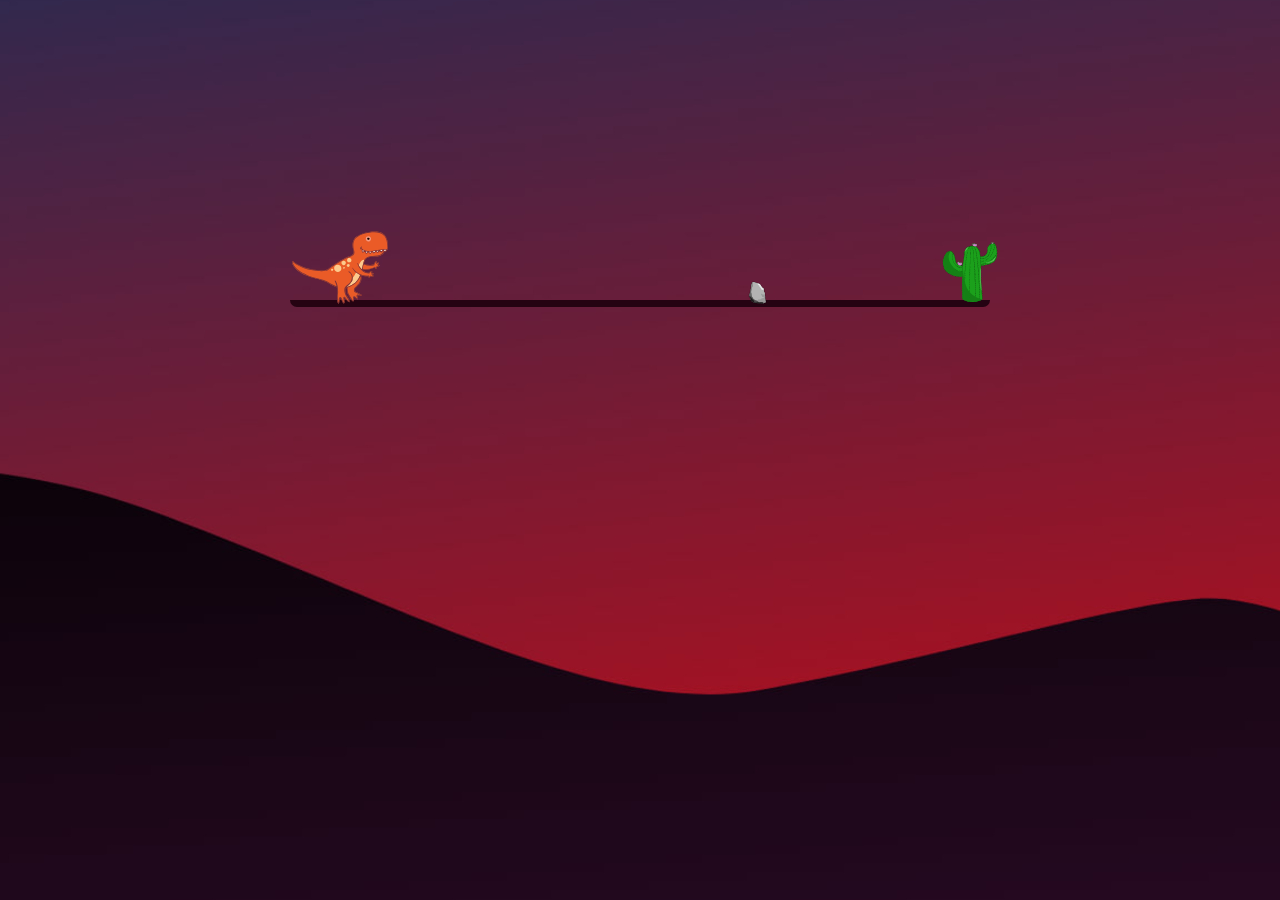
<file: simple-game-dino-js/index.html>
<!DOCTYPE html>
<html lang="en">

<head>
    <meta charset="UTF-8">
    <meta http-equiv="X-UA-Compatible" content="IE=edge">
    <meta name="viewport" content="width=device-width, initial-scale=1.0">
    <title>Document</title>
    <link rel="stylesheet" href="style.css">
</head>

<body class="box">
    <div class="timer"></div>
    <div class="game">
        <div id="my-dino"></div>
        <div class="stone"></div>
        <div id="my-cactus"></div>
    </div>

    <script src="script.js"></script>
</body>

</html>
</file>
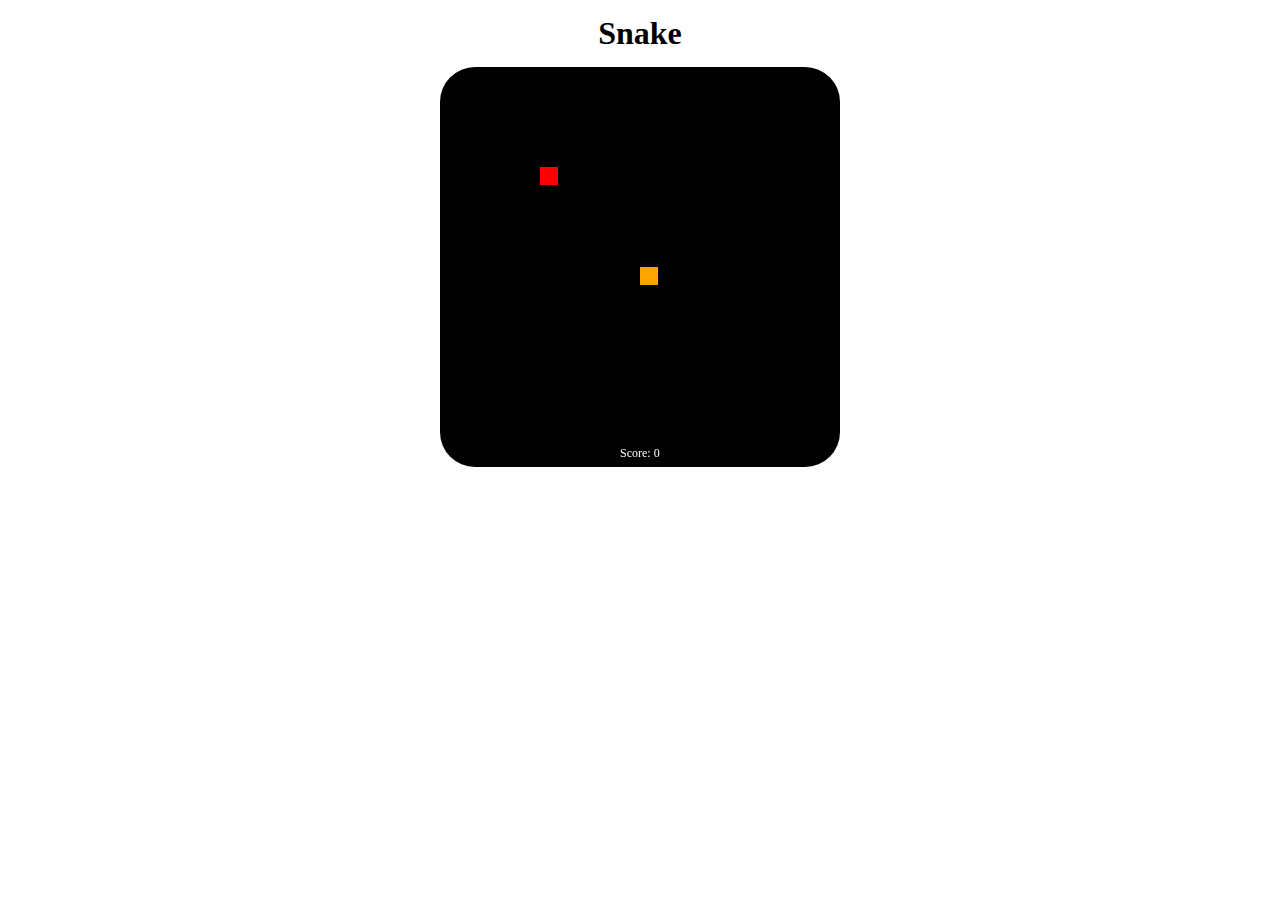
<file: simple-game-snake-js/index.html>
<!DOCTYPE html>
<html lang="en">
<head>
    <meta charset="UTF-8">
    <meta name="viewport" content="width=device-width, initial-scale=1.0">
    <title>Snake</title>
    <link rel="stylesheet" type="text/css" href="style.css">
    <script src="app.js" defer></script>
</head>

<body>
    <h1>Snake</h1>
    <canvas id="game" width="400" height="400"/>
</body>
</html>
</file>
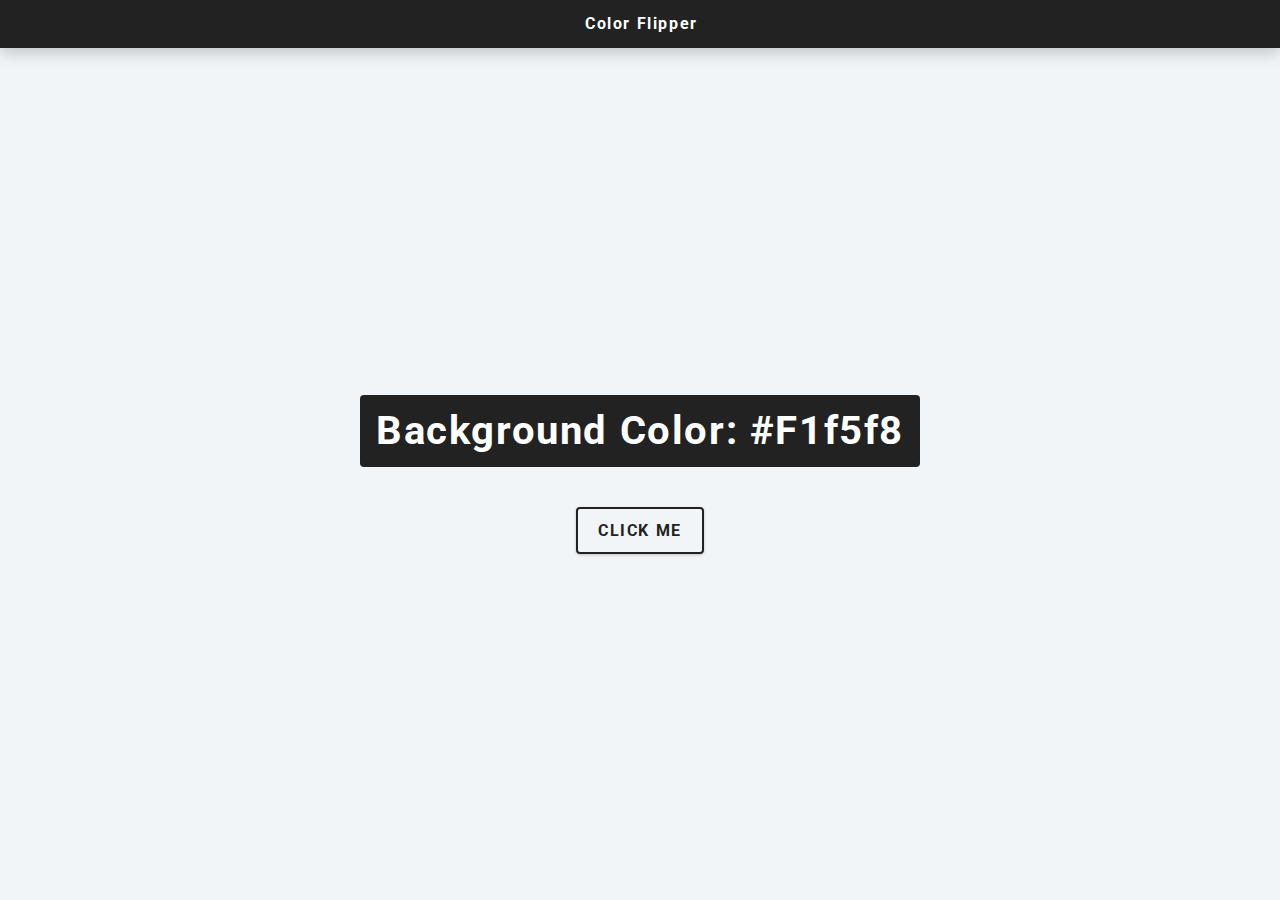
<file: simlpe-color-flipper-js/hex.html>
<!DOCTYPE html>
<html lang="en">
  <head>
    <meta charset="UTF-8" />
    <meta name="viewport" content="width=device-width, initial-scale=1.0" />
    <title>Color Flipper</title>
    <link rel="stylesheet" href="style.css">
    <script src="hex.js" defer></script>
  </head>

  <body>
    <nav>
      <div class="nav-center">
        <h4>color flipper</h4>
        <ul class="nav-links">
        </ul>
      </div>
    </nav>
    <main>
      <div class="container">
        <h2>background color: <span class="color">#f1f5f8</span></h2>
        <button class="btn btn-hero" id="btn">click me</button>
      </div>
    </main>
  </body>
</html>
</file>
<file: simple-game-dino-js/style.css>
* {
  padding: 0;
  border: 0;
  margin: 0;
}

*,
*:before,
*:after {
  -moz-box-sizing: border-box;
  -webkit-box-sizing: border-box;
  box-sizing: border-box;
}

:focus,
:active {
  outline: none;
}
a:focus,
a:active {
  outline: none;
}

nav,
footer,
header,
aside {
  display: block;
}

html,
body {
  height: 100%;
  width: 100%;
  font-size: 100%;
  line-height: 1;
  font-size: 14px;
  -ms-text-size-adjust: 100%;
  -moz-text-size-adjust: 100%;
  -webkit-text-size-adjust: 100%;
}

.box {
    background: url('img/wallpaperbetter.com_1920x1200.jpg') 50% no-repeat;
}

.game {
  width: 700px;
  height: 307px;
  border-bottom: 7px solid #250312;
  border-radius: 7px;
  margin: auto;
}

#my-dino {
  width: 100px;
  height: 100px;
  background-image: url(img/1548262922.svg);
  background-size: 100px 100px;
  position: relative;
  top: 220px;
}

.stone {
  width: 25px;
  height: 25px;
  background-image: url(img/Stone_NoShadow.svg);
  background-size: 25px 25px;
  position: relative;
  top: 180px;
  left: 455px;
}

#my-cactus {
  width: 60px;
  height: 60px;
  background-image: url(img/1526063931.svg);
  background-size: 60px 60px;
  position: relative;
  top: 117px;
  left: 650px;
  animation: cactusMove 1.3s infinite linear;
}

.timer {
  position: absolute;
  left: 50%;
  top: 50%;
  font-size: 50px;
  color: #250312;
}

@keyframes cactusMove {
  0% {
    left: 650px;
  }
  100% {
    left: -20px;
  }
}

.jump {
  animation: jump 0.3s linear;
}

@keyframes jump {
  0% {
    top: 150px;
  }
  25% {
    top: 130px;
  }
  50% {
    top: 80px;
  }
  75% {
    top: 130px;
  }
  100% {
    top: 150px;
  }
}
</file>
<file: simple-game-snake-js/style.css>
body{
    margin: 0px;
    padding: 0px;
    display: flex;
    flex-direction: column;
    justify-content: center;
    align-items: center;
}

h1 {
    margin: 0px;
    padding: 15px;
}
canvas{
    border-radius: 35px;
}
</file>
<file: simlpe-color-flipper-js/style.css>
@import url("https://fonts.googleapis.com/css?family=Open+Sans|Roboto:400,700&display=swap");

:root {
  
  --clr-primary-1: hsl(205, 86%, 17%);
  --clr-primary-2: hsl(205, 77%, 27%);
  --clr-primary-3: hsl(205, 72%, 37%);
  --clr-primary-4: hsl(205, 63%, 48%);
  --clr-primary-5: hsl(205, 78%, 60%);
  --clr-primary-6: hsl(205, 89%, 70%);
  --clr-primary-7: hsl(205, 90%, 76%);
  --clr-primary-8: hsl(205, 86%, 81%);
  --clr-primary-9: hsl(205, 90%, 88%);
  --clr-primary-10: hsl(205, 100%, 96%);
  --clr-grey-1: hsl(209, 61%, 16%);
  --clr-grey-2: hsl(211, 39%, 23%);
  --clr-grey-3: hsl(209, 34%, 30%);
  --clr-grey-4: hsl(209, 28%, 39%);
  --clr-grey-5: hsl(210, 22%, 49%);
  --clr-grey-6: hsl(209, 23%, 60%);
  --clr-grey-7: hsl(211, 27%, 70%);
  --clr-grey-8: hsl(210, 31%, 80%);
  --clr-grey-9: hsl(212, 33%, 89%);
  --clr-grey-10: hsl(210, 36%, 96%);
  --clr-white: #fff;
  --clr-red-dark: hsl(360, 67%, 44%);
  --clr-red-light: hsl(360, 71%, 66%);
  --clr-green-dark: hsl(125, 67%, 44%);
  --clr-green-light: hsl(125, 71%, 66%);
  --clr-black: #222;
  --ff-primary: "Roboto", sans-serif;
  --ff-secondary: "Open Sans", sans-serif;
  --transition: all 0.3s linear;
  --spacing: 0.1rem;
  --radius: 0.25rem;
  --light-shadow: 0 5px 15px rgba(0, 0, 0, 0.1);
  --dark-shadow: 0 5px 15px rgba(0, 0, 0, 0.2);
  --max-width: 1170px;
  --fixed-width: 620px;
}

*,
::after,
::before {
  margin: 0;
  padding: 0;
  box-sizing: border-box;
}
body {
  font-family: var(--ff-secondary);
  background: var(--clr-grey-10);
  color: var(--clr-grey-1);
  line-height: 1.5;
  font-size: 0.875rem;
}
ul {
  list-style-type: none;
}
a {
  text-decoration: none;
}
h1,
h2,
h3,
h4 {
  letter-spacing: var(--spacing);
  text-transform: capitalize;
  line-height: 1.25;
  margin-bottom: 0.75rem;
  font-family: var(--ff-primary);
}
h1 {
  font-size: 3rem;
}
h2 {
  font-size: 2rem;
}
h3 {
  font-size: 1.25rem;
}
h4 {
  font-size: 0.875rem;
}
p {
  margin-bottom: 1.25rem;
  color: var(--clr-grey-5);
}
@media screen and (min-width: 800px) {
  h1 {
    font-size: 4rem;
  }
  h2 {
    font-size: 2.5rem;
  }
  h3 {
    font-size: 1.75rem;
  }
  h4 {
    font-size: 1rem;
  }
  body {
    font-size: 1rem;
  }
  h1,
  h2,
  h3,
  h4 {
    line-height: 1;
  }
}

.section {
  padding: 5rem 0;
}

.section-center {
  width: 90vw;
  margin: 0 auto;
  max-width: 1170px;
}
@media screen and (min-width: 992px) {
  .section-center {
    width: 95vw;
  }
}
main {
  min-height: 100vh;
  display: grid;
  place-items: center;
}

nav {
  background: var(--clr-black);
  height: 3rem;
  display: grid;
  align-items: center;
  box-shadow: var(--dark-shadow);
}
.nav-center {
  width: 90vw;
  max-width: var(--fixed-width);
  margin: 0 auto;
  display: flex;
  align-items: center;
  justify-content: space-between;
}
.nav-center h4 {
  margin-bottom: 0;
  color: var(--clr-white);
  padding-left: 255px;
}
.nav-links {
  display: flex;
}
nav a {
  text-transform: capitalize;
  font-weight: 700;
  font-size: 1rem;
  color: var(--clr-primary-1);
  letter-spacing: var(--spacing);
  margin-right: 1rem;
}
nav a:hover {
  color: var(--clr-primary-5);
}

main {
  min-height: calc(100vh - 3rem);
  display: grid;
  place-items: center;
}
.container {
  text-align: center;
}
.container h2 {
  background: var(--clr-black);
  color: var(--clr-white);
  padding: 1rem;
  border-radius: var(--radius);
  margin-bottom: 2.5rem;
}
.color {
  color: var(--clr-white);
}
.btn-hero {
  font-family: var(--ff-primary);
  text-transform: uppercase;
  background: transparent;
  color: var(--clr-black);
  letter-spacing: var(--spacing);
  display: inline-block;
  font-weight: 700;
  transition: var(--transition);
  border: 2px solid var(--clr-black);
  cursor: pointer;
  box-shadow: 0 1px 3px rgba(0, 0, 0, 0.2);
  border-radius: var(--radius);
  font-size: 1rem;
  padding: 0.75rem 1.25rem;
}
.btn-hero:hover {
  color: var(--clr-white);
  background: var(--clr-black);
}
</file>
